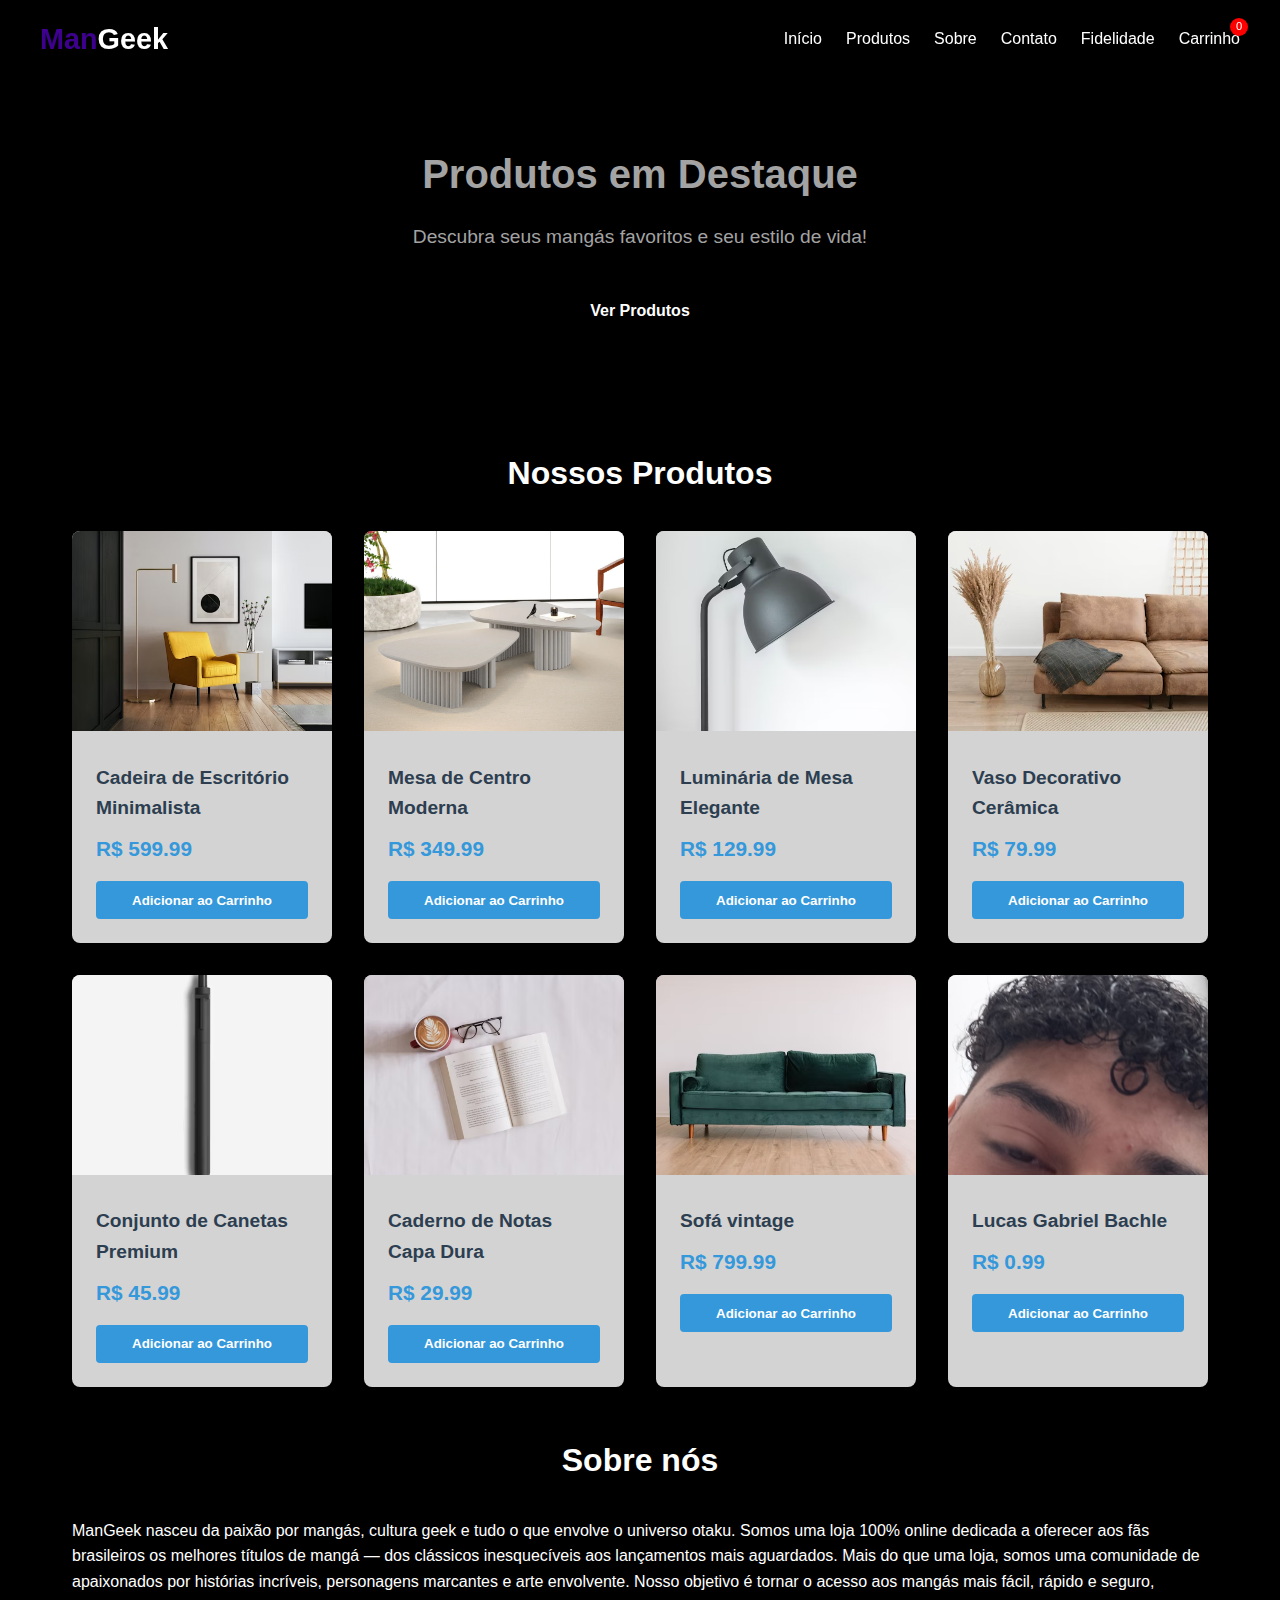
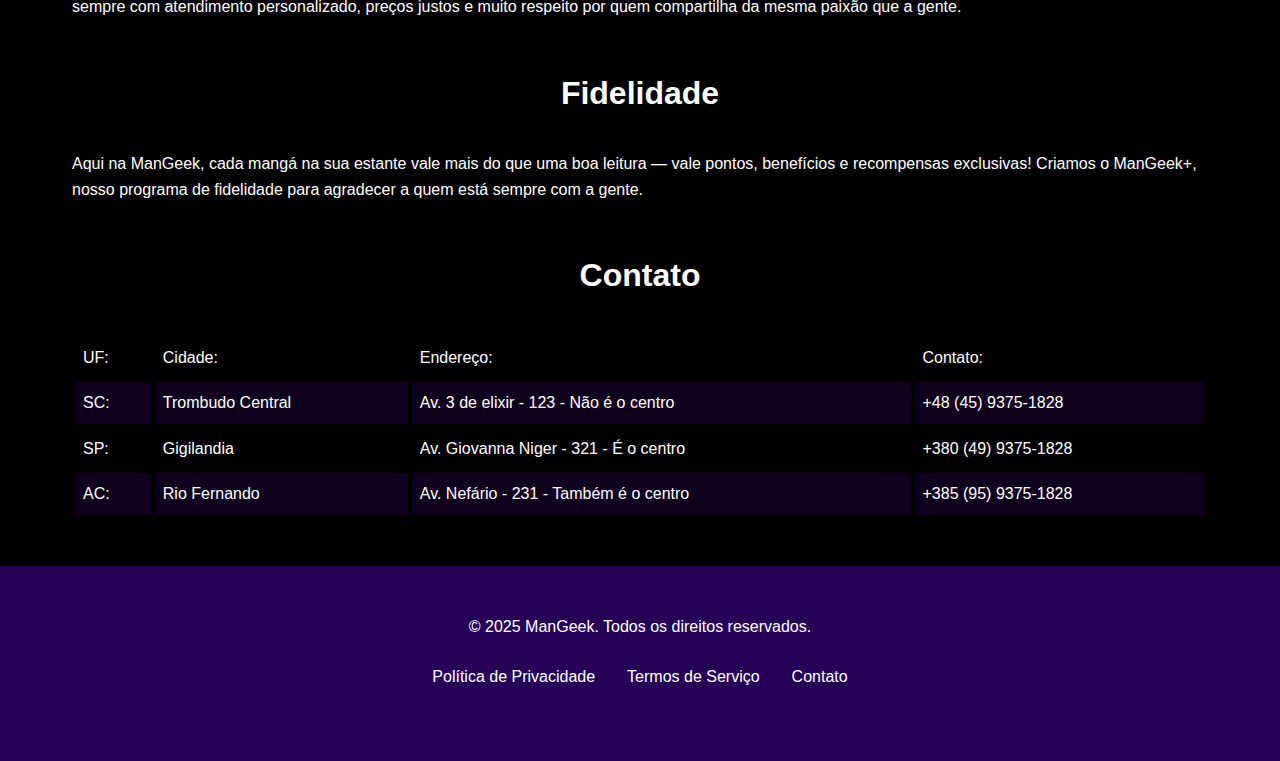
<file: index.html>
<!DOCTYPE html>
<html lang="pt-BR">
<head>
    <meta charset="UTF-8">
    <meta name="viewport" content="width=device-width, initial-scale=1.0">
    <title>ManGeek - E-commerce Geek's</title>
<link rel="stylesheet" href="css/styles.css">
</head>
<body>
    <!-- Cabeçalho -->
    <header>
        <div class="header-container">
            <div class="logo">Man<span>Geek</span></div>
            <nav>
                <ul>
                    <li><a href="#">Início</a></li>
                    <li><a href="#products">Produtos</a></li>
                    <li><a href="#sobre">Sobre</a></li>
                    <li><a href="#contatos">Contato</a></li>
                    <li><a href="#fidelity">Fidelidade</a></li>
                    <li class="cart-icon" id="cart-icon">
                        Carrinho
                        <span class="cart-count" id="cart-count">0</span>
                    </li>
                </ul>
            </nav>
        </div>
    </header>

    <!-- Banner principal -->
    <section class="hero">
        <h1>Produtos em Destaque</h1>
        <p>Descubra seus mangás favoritos e seu estilo de vida!</p>
        <a href="#products" class="btn">Ver Produtos</a>
    </section>

    <!-- Seção de produtos -->
    <section class="products" id="products">
        <h2 class="section-title">Nossos Produtos</h2>
        <div class="products-grid" id="products-grid">
            <!-- Os produtos serão inseridos via JavaScript -->
        </div>
    </section>

    <!-- Carrinho lateral -->
    <div class="overlay" id="overlay"></div>
    <div class="cart-sidebar" id="cart-sidebar">
        <div class="cart-header">
            <h3>Seu Carrinho</h3>
            <button class="close-cart" id="close-cart">&times;</button>
        </div>
        <div class="cart-items" id="cart-items">
            <!-- Itens do carrinho serão inseridos aqui -->
        </div>
        <div class="cart-total">
            Total: R$ <span id="cart-total">0.00</span>
        </div>
        <button class="checkout-btn">Finalizar Compra</button>
    </div>
    <section id="sobre" class="products">
        <h2 class="section-title">Sobre nós</h2>
        <p>ManGeek nasceu da paixão por mangás, cultura geek e tudo o que envolve o universo otaku. Somos uma loja 100% online dedicada a oferecer aos fãs brasileiros os melhores títulos de mangá — dos clássicos inesquecíveis aos lançamentos mais aguardados.

            Mais do que uma loja, somos uma comunidade de apaixonados por histórias incríveis, personagens marcantes e arte envolvente. Nosso objetivo é tornar o acesso aos mangás mais fácil, rápido e seguro, sempre com atendimento personalizado, preços justos e muito respeito por quem compartilha da mesma paixão que a gente.</p>
    </section>
    <section id="fidelity" class="products">
        <h2 class="section-title">Fidelidade</h2>
        <p>Aqui na ManGeek, cada mangá na sua estante vale mais do que uma boa leitura — vale pontos, benefícios e recompensas exclusivas! Criamos o ManGeek+, nosso programa de fidelidade para agradecer a quem está sempre com a gente.</p>
    </section>
    <section id="contatos" class="products">
        <h2 class="section-title">Contato</h2>
        <table>
            <tr>
                <td>UF:</td>
                <td>Cidade:</td>
                <td>Endereço:</td>
                <td>Contato:</td>
            </tr>
            <tr>
                <td>SC:</td>
                <td>Trombudo Central</td>
                <td>Av. 3 de elixir - 123 - Não é o centro</td>
                <td>+48 (45) 9375-1828</td>
            </tr>
            <tr>
                <td>SP:</td>
                <td>Gigilandia</td>
                <td>Av. Giovanna Niger - 321 - É o centro</td>
                <td>+380 (49) 9375-1828</td>
            </tr>
            <tr>
                <td>AC:</td>
                <td>Rio Fernando</td>
                <td>Av. Nefário - 231 - Também é o centro</td>
                <td>+385 (95) 9375-1828</td>
            </tr>
        </table>
    </section>
    <!-- Rodapé -->
    <footer>
        <div class="footer-content">
            <p>&copy; 2025 ManGeek. Todos os direitos reservados.</p>
            <div class="footer-links">
                <a href="#">Política de Privacidade</a>
                <a href="#">Termos de Serviço</a>
                <a href="#">Contato</a>
            </div>
        </div>
    </footer>
<script src="js/script.js"></script>

</body>
</html>
</file>
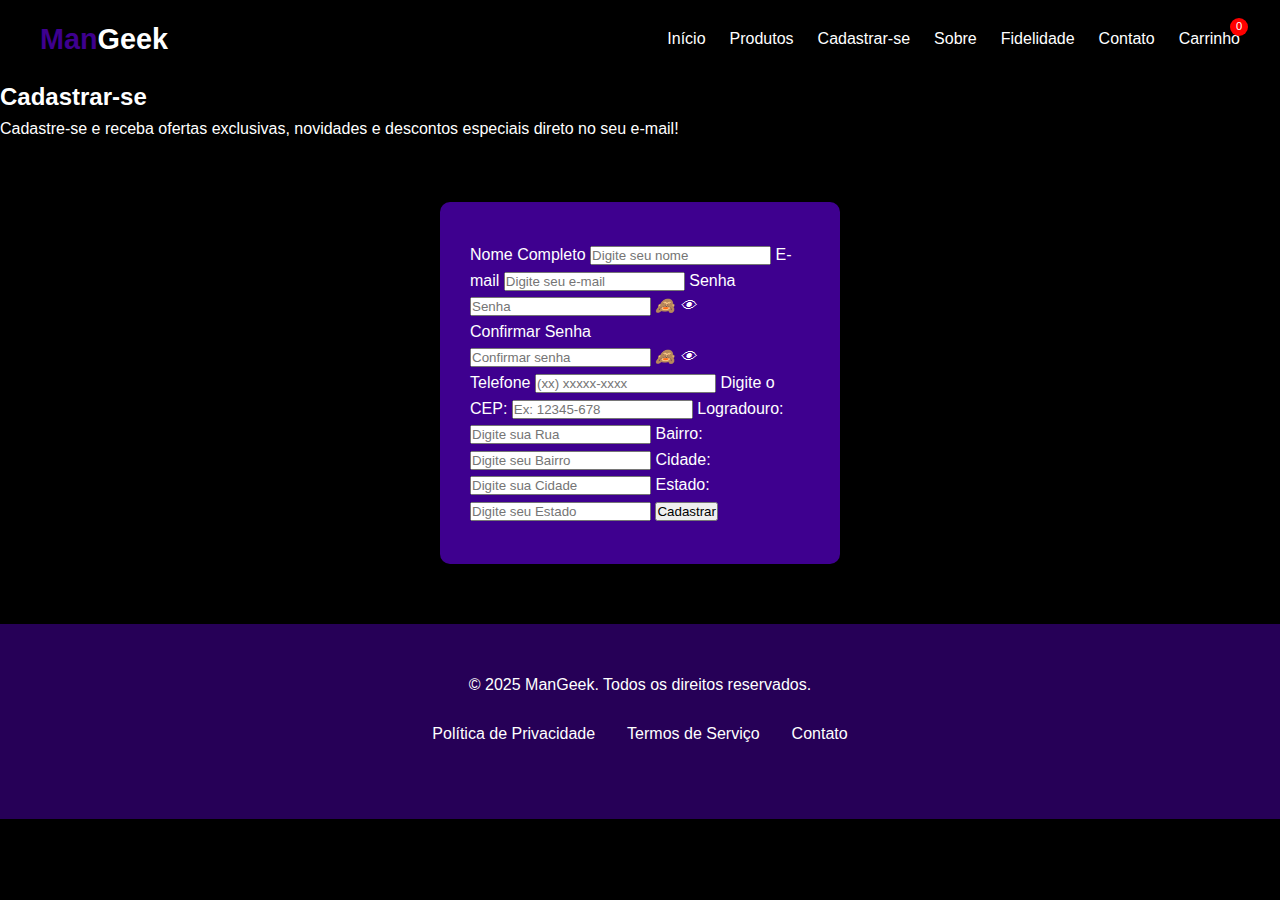
<file: novidades.html>
<!DOCTYPE html>
<html lang="pt-BR">
<head>
    <meta charset="UTF-8">
    <meta name="viewport" content="width=device-width, initial-scale=1.0">
    <title>ManGeek</title>
    <link rel="stylesheet" href="css/styles.css">
</head>
<body>
    <!-- Cabeçalho -->
    <header>
        <div class="header-container">
            <div class="logo">Man<span>Geek</span></div>
            <nav>
                <ul>
                    <li><a href="index.html">Início</a></li>
                    <li><a href="index.html#products">Produtos</a></li>
                    <li><a href="novidades.html#">Cadastrar-se</a></li>
                    <li><a href="index.html#sobre">Sobre</a></li>
                    <li><a href="index.html#fidelidade">Fidelidade</a></li>
                    <li><a href="index.html#contatos">Contato</a></li>
                    <li class="cart-icon" id="cart-icon">
                        Carrinho
                        <span class="cart-count" id="cart-count">0</span>
                    </li>
                </ul>
            </nav>
        </div>
    </header>

    <div class="overlay" id="overlay"></div>
    <div class="cart-sidebar" id="cart-sidebar">
        <div class="cart-header">
            <h3>Seu Carrinho</h3>
            <button class="close-cart" id="close-cart">&times;</button>
        </div>
        <div class="cart-items" id="cart-items">
            <!-- Itens do carrinho serão inseridos aqui -->
        </div>
        <div class="cart-total">
            Total: R$ <span id="cart-total">0.00</span>
        </div>
        <button class="checkout-btn">Finalizar Compra</button>
    </div>

    <section id="cadastro" class="cadastro-section">
      <h2>Cadastrar-se</h2>
      <p class="cadastro-subtitle">Cadastre-se e receba ofertas exclusivas, novidades e descontos especiais direto no
          seu e-mail!</p>

      <form method="post" action="index.html" class="cadastro-form" onsubmit="return ConfirmarSenha()">
          <label for="nome">Nome Completo</label>
          <input type="text" id="nome" name="nome" placeholder="Digite seu nome" required>
          <label for="email">E-mail</label>
          <input type="email" id="email" name="email" placeholder="Digite seu e-mail" required>
          <label for="senha">Senha</label>
          <div class="input-container">
              <input type="password" id="senha" placeholder="Senha">
              <span class="toggle-olho" onclick="toggleSenha('senha')">
                  <i class="olho-fechado">&#128584;</i> <!-- olho fechado -->
                  <i class="olho-aberto">&#128065;</i> <!-- olho aberto -->
              </span>
          </div>
          <label for="confirmarsenha">Confirmar Senha</label>
          <div class="input-container">
              <input type="password" id="confirmarsenha" placeholder="Confirmar senha">
              <span class="toggle-olho" onclick="toggleSenha('confirmarsenha')">
                  <i class="olho-fechado">&#128584;</i>
                  <i class="olho-aberto">&#128065;</i>
              </span>
          </div>
          <label for="telefone">Telefone</label>
          <input type="tel" id="telefone" name="telefone" placeholder="(xx) xxxxx-xxxx" required>
          <label for="cep">Digite o CEP:</label>
          <input type="text" id="cep" name="cep" placeholder="Ex: 12345-678" required>
          <!-- Campos de endereço que serão preenchidos automaticamente -->
          <label for="logradouro">Logradouro:</label>
          <input type="text" id="logradouro" name="logradouro" placeholder="Digite sua Rua" required>
          <label for="bairro">Bairro:</label>
          <input type="text" id="bairro" name="bairro" placeholder="Digite seu Bairro" required>
          <label for="cidade">Cidade:</label>
          <input type="text" id="cidade" name="cidade" placeholder="Digite sua Cidade" required>
          <label for="estado">Estado:</label>
          <input type="text" id="estado" name="estado" placeholder="Digite seu Estado" required>
          <button type="submit" class="btn-cadastro">Cadastrar</button>
      </form>
  </section>
    <!-- Rodapé -->
    <footer>
        <div class="footer-content">
            <p>&copy; 2025 ManGeek. Todos os direitos reservados.</p>
            <div class="footer-links">
                <a href="#">Política de Privacidade</a>
                <a href="#">Termos de Serviço</a>
                <a href="#">Contato</a>
            </div>
        </div>
    </footer>
    <script src="js/script.js"></script>
</body>
</html>
</file>
<file: css/styles.css>
/* Reset e configurações básicas */
* {
    margin: 0;
    padding: 0;
    box-sizing: border-box;
    font-family: 'Segoe UI', Tahoma, Geneva, Verdana, sans-serif;
}

body {
    background-color: #000000;
    color: #ffffff;
    line-height: 1.6;
}

/* Cabeçalho */
header {
    background-color: #000000;
    box-shadow: 0 2px 10px rgba(0, 0, 0, 0.05);
    padding: 1rem 2rem;
    position: sticky;
    top: 0;
    z-index: 100;
}
table{
    margin: 0 auto;
    width: 100%;
    border-collapse: separate;

}
tr,td{
    border: 1px solid #000000;
    text-align: left;
    padding: 8px;
}
tr:nth-child(even){
    background-color: #150029af;
}
.header-container {
    display: flex;
    justify-content: space-between;
    align-items: center;
    max-width: 1200px;
    margin: 0 auto;
}

.logo {
    font-size: 1.8rem;
    font-weight: 700;
    color: #3e008f;
}

.logo span {
    color: #ffffff;
}

nav ul {
    display: flex;
    list-style: none;
}

nav ul li {
    margin-left: 1.5rem;
}

nav ul li a {
    text-decoration: none;
    color: #ffffff;
    font-weight: 500;
    transition: color 0.3s;
}

nav ul li a:hover {
    color: #0f1b24;
}

.cart-icon {
    position: relative;
    cursor: pointer;
    color: #ffffff;
}

.cart-count {
    position: absolute;
    top: -8px;
    right: -8px;
    background-color: #ff0000;
    color: white;
    border-radius: 50%;
    width: 18px;
    height: 18px;
    font-size: 0.7rem;
    display: flex;
    justify-content: center;
    align-items: center;
}

/* Banner principal */
.hero {
    background-image: url(https://i.pinimg.com/originals/a1/5c/90/a15c90c35cc074d00f58d93794403f11.gif);
    color: rgb(163, 163, 163);
    padding: 4rem 2rem;
    text-align: center;
    background-repeat: no-repeat;
    background-size: cover;
    background-position: center;
}

.hero h1 {
    font-size: 2.5rem;
    margin-bottom: 1rem;
}

.hero p {
    font-size: 1.2rem;
    max-width: 600px;
    margin: 0 auto 2rem;
}

.btn {
    display: inline-block;
    background-color: #000000;
    color: #ffffff;
    padding: 0.8rem 1.5rem;
    border-radius: 4px;
    text-decoration: none;
    font-weight: 600;
    transition: all 0.3s;
}

.btn:hover {
    background-color: #f1f1f1; 
    color: #000000;
    transform: translateY(-2px);
}

/* Seção de produtos */
.products {
    max-width: 1200px;
    margin: 3rem auto;
    padding: 0 2rem;
}

.section-title {
    text-align: center;
    margin-bottom: 2rem;
    font-size: 2rem;
    color: #ffffff;
}

.products-grid {
    display: grid;
    grid-template-columns: repeat(auto-fill, minmax(250px, 1fr));
    gap: 2rem;
}

.product-card {
    background-color: lightgray;
    border-radius: 8px;
    overflow: hidden;
    box-shadow: 0 5px 15px rgba(0, 0, 0, 0.05);
    transition: transform 0.3s, box-shadow 0.3s;
}

.product-card:hover {
    transform: translateY(-5px);
    box-shadow: 0 10px 20px rgba(0, 0, 0, 0.1);
}

.product-image {
    width: 100%;
    height: 200px;
    object-fit: cover;
}

.product-info {
    padding: 1.5rem;
}

.product-title {
    font-size: 1.2rem;
    margin-bottom: 0.5rem;
    color: #2c3e50;
}

.product-price {
    font-size: 1.3rem;
    font-weight: 700;
    color: #3498db;
    margin-bottom: 1rem;
}

.add-to-cart {
    width: 100%;
    padding: 0.7rem;
    background-color: #3498db;
    color: white;
    border: none;
    border-radius: 4px;
    cursor: pointer;
    font-weight: 600;
    transition: background-color 0.3s;
}

.add-to-cart:hover {
    background-color: #2980b9;
}

/* Carrinho lateral */
.cart-sidebar {
    position: fixed;
    top: 0;
    right: -400px;
    width: 350px;
    height: 100vh;
    background-color: white;
    box-shadow: -5px 0 15px rgba(0, 0, 0, 0.1);
    padding: 2rem;
    transition: right 0.3s ease;
    z-index: 1000;
    overflow-y: auto;
}

.cart-sidebar.active {
    right: 0;
    background-color: #000000;
}

.cart-header {
    display: flex;
    justify-content: space-between;
    align-items: center;
    margin-bottom: 1.5rem;
    padding-bottom: 1rem;
    border-bottom: 1px solid #eee;
}

.close-cart {
    background: none;
    border: none;
    font-size: 1.5rem;
    cursor: pointer;
    color: #555;
}

.cart-items {
    margin-bottom: 2rem;
}

.cart-item {
    display: flex;
    margin-bottom: 1rem;
    padding-bottom: 1rem;
    border-bottom: 1px solid #eee;
}

.cart-item-image {
    width: 70px;
    height: 70px;
    object-fit: cover;
    border-radius: 4px;
    margin-right: 1rem;
}

.cart-item-details {
    flex: 1;
}

.cart-item-title {
    font-weight: 600;
    margin-bottom: 0.3rem;
}

.cart-item-price {
    color: #3498db;
    font-weight: 600;
}

.cart-item-remove {
    background: none;
    border: none;
    color: #e74c3c;
    cursor: pointer;
    font-size: 0.9rem;
}

.cart-total {
    font-size: 1.2rem;
    font-weight: 700;
    text-align: right;
    margin-bottom: 1.5rem;
}

.checkout-btn {
    width: 100%;
    padding: 1rem;
    background-color: #2ecc71;
    color: white;
    border: none;
    border-radius: 4px;
    font-weight: 600;
    cursor: pointer;
    transition: background-color 0.3s;
}

.checkout-btn:hover {
    background-color: #27ae60;
}

/* Overlay para o carrinho */
.overlay {
    position: fixed;
    top: 0;
    left: 0;
    width: 100%;
    height: 100%;
    background-color: rgba(0, 0, 0, 0.5);
    z-index: 999;
    display: none;
}

.overlay.active {
    display: block;
}

/* Rodapé */
footer {
    background-color: #260057;
    color: white;
    padding: 3rem 2rem;
    text-align: center;
}

.footer-content {
    max-width: 1200px;
    margin: 0 auto;
}

.footer-links {
    display: flex;
    justify-content: center;
    margin: 1.5rem 0;
}

.footer-links a {
    color: white;
    margin: 0 1rem;
    text-decoration: none;
}

.footer-links a:hover {
    text-decoration: underline;
}

/* Responsividade */
@media (max-width: 768px) {
    .header-container {
        flex-direction: column;
        gap: 1rem;
    }

    nav ul {
        margin-top: 1rem;
    }

    .cart-sidebar {
        width: 300px;
        
    }

    .hero h1 {
        font-size: 2rem;
    }

    .hero p {
        font-size: 1rem;
    }
}

 /*cadastro*/
/* Cadastro - container principal */
.cadastro-form {
    background-color: #3e008f;
    padding: 40px 30px;
    margin: 60px auto;
    max-width: 400px;
    border-radius: 10px;
    box-shadow: 0 4px 12px rgba(0, 0, 0, 0.1);
  }
  
  /* Título */
  .cadastro-form h2 {
    text-align: center;
    margin-bottom: 25px;
    color: #ffffff;
  }
  
  /* Formulário */
  .form-group {
    margin-bottom: 20px;
  }
  
  .form-group label {
    display: block;
    margin-bottom: 8px;
    font-weight: 600;
    color: #ffffff;
  }
  
  .form-group input {
    width: 100%;
    padding: 12px;
    border: 1px solid #ccc;
    border-radius: 6px;
    font-size: 15px;
    transition: border-color 0.3s ease;
  }
  
  .form-group input:focus {
    border-color: #0077cc;
    outline: none;
  }
  
  /* Botão de cadastro */
  .cadastrar-btn {
    width: 100%;
    padding: 14px;
    background-color: #0077cc;
    color: #fff;
    border: none;
    border-radius: 6px;
    font-size: 16px;
    font-weight: bold;
    cursor: pointer;
    transition: background 0.3s ease;
  }
  
  .cadastrar-btn:hover {
    background-color: #005fa3;
  }
</file>
